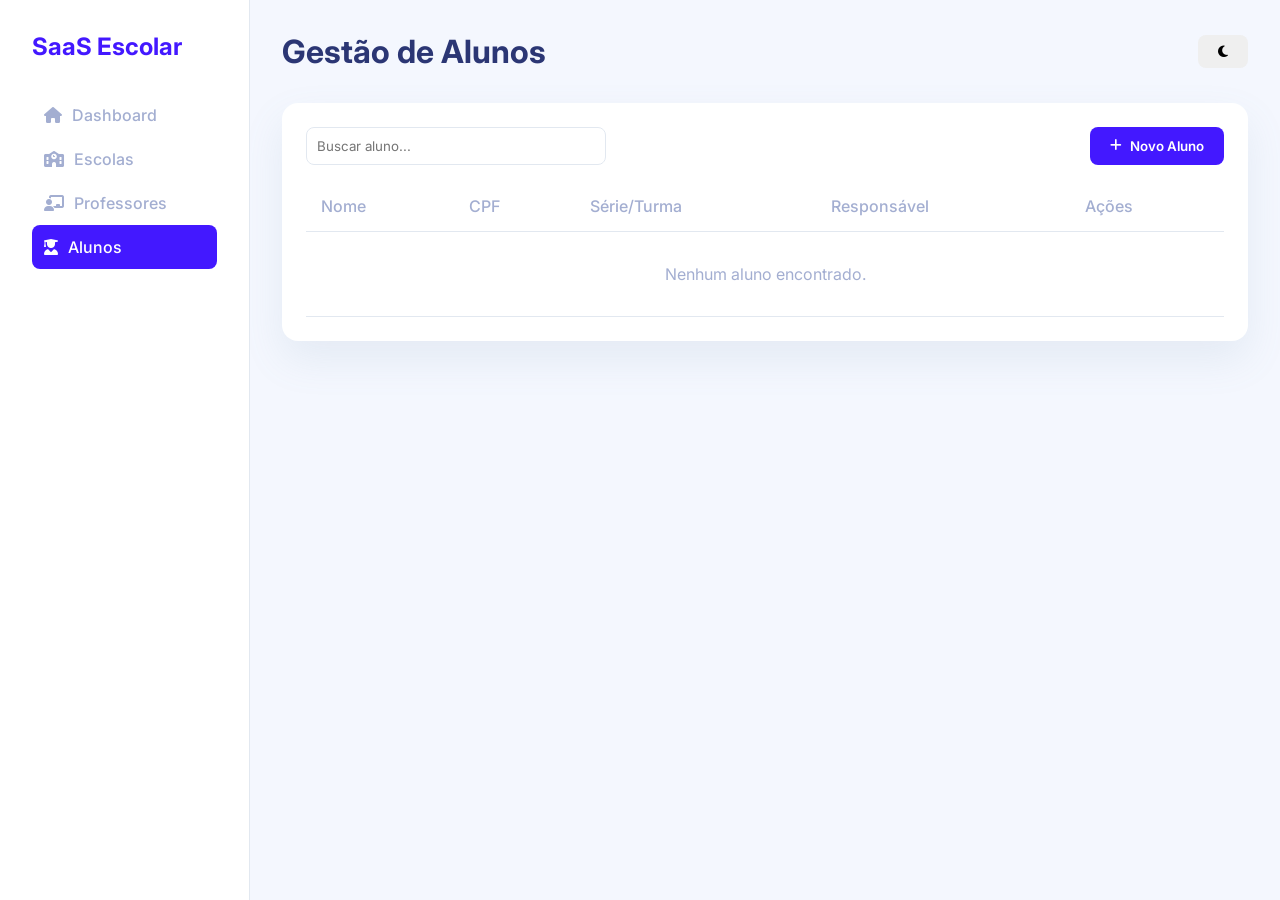
<file: pages/alunos.html>
<!DOCTYPE html>
<html lang="pt-BR">
<head>
    <meta charset="UTF-8">
    <meta name="viewport" content="width=device-width, initial-scale=1.0">
    <title>Alunos - SaaS Escolar</title>
    <link rel="stylesheet" href="../css/style.css">
    <link rel="stylesheet" href="https://cdnjs.cloudflare.com/ajax/libs/font-awesome/6.4.0/css/all.min.css">
</head>
<body>
    <div class="app-container">
        <!-- SIDEBAR -->
        <aside class="sidebar">
            <div class="logo"><h2>SaaS Escolar</h2></div>
            <ul class="nav-links">
                <li><a href="../index.html"><i class="fas fa-home"></i> Dashboard</a></li>
                <li><a href="escola.html"><i class="fas fa-school"></i> Escolas</a></li>
                <li><a href="professores.html"><i class="fas fa-chalkboard-teacher"></i> Professores</a></li>
                <li><a href="alunos.html" class="active"><i class="fas fa-user-graduate"></i> Alunos</a></li>
            </ul>
        </aside>

        <!-- MAIN CONTENT -->
        <main class="main-content">
            <header class="topbar">
                <button id="mobile-menu-btn"><i class="fas fa-bars"></i></button>
                <h1>Gestão de Alunos</h1>
                <button id="theme-toggle" class="btn"><i class="fas fa-moon"></i></button>
            </header>

            <div class="table-container">
                <div style="display: flex; justify-content: space-between; margin-bottom: 15px;">
                    <input type="text" id="busca" class="form-control" placeholder="Buscar aluno..." style="width: 300px;">
                    <button class="btn btn-primary" id="btn-novo"><i class="fas fa-plus"></i> Novo Aluno</button>
                </div>

                <table id="tabela-alunos">
                    <thead>
                        <tr>
                            <th>Nome</th>
                            <th>CPF</th>
                            <th>Série/Turma</th>
                            <th>Responsável</th>
                            <th>Ações</th>
                        </tr>
                    </thead>
                    <tbody>
                        <!-- Linhas geradas pelo JS -->
                    </tbody>
                </table>
            </div>
        </main>
    </div>

    <!-- MODAL CADASTRO/EDIÇÃO -->
    <div class="modal-overlay" id="modal-aluno">
        <div class="modal">
            <h2 id="modal-titulo">Novo Aluno</h2>
            <form id="form-aluno">
                <input type="hidden" id="aluno-id">
                <div class="form-group">
                    <label>Nome Completo</label>
                    <input type="text" id="nome" class="form-control" required>
                </div>
                <div class="form-group">
                    <label>CPF</label>
                    <input type="text" id="cpf" class="form-control" data-mask="cpf" required>
                </div>
                <div class="form-group">
                    <label>Série / Turma</label>
                    <input type="text" id="turma" class="form-control" required>
                </div>
                <div class="form-group">
                    <label>Responsável</label>
                    <input type="text" id="responsavel" class="form-control" required>
                </div>
                <div class="form-actions">
                    <button type="button" class="btn" id="btn-cancelar">Cancelar</button>
                    <button type="submit" class="btn btn-primary">Salvar</button>
                </div>
            </form>
        </div>
    </div>

    <script src="../js/storage.js"></script>
    <script src="../js/app.js"></script>
    <script src="../js/alunos.js"></script>
</body>
</html>
</file>
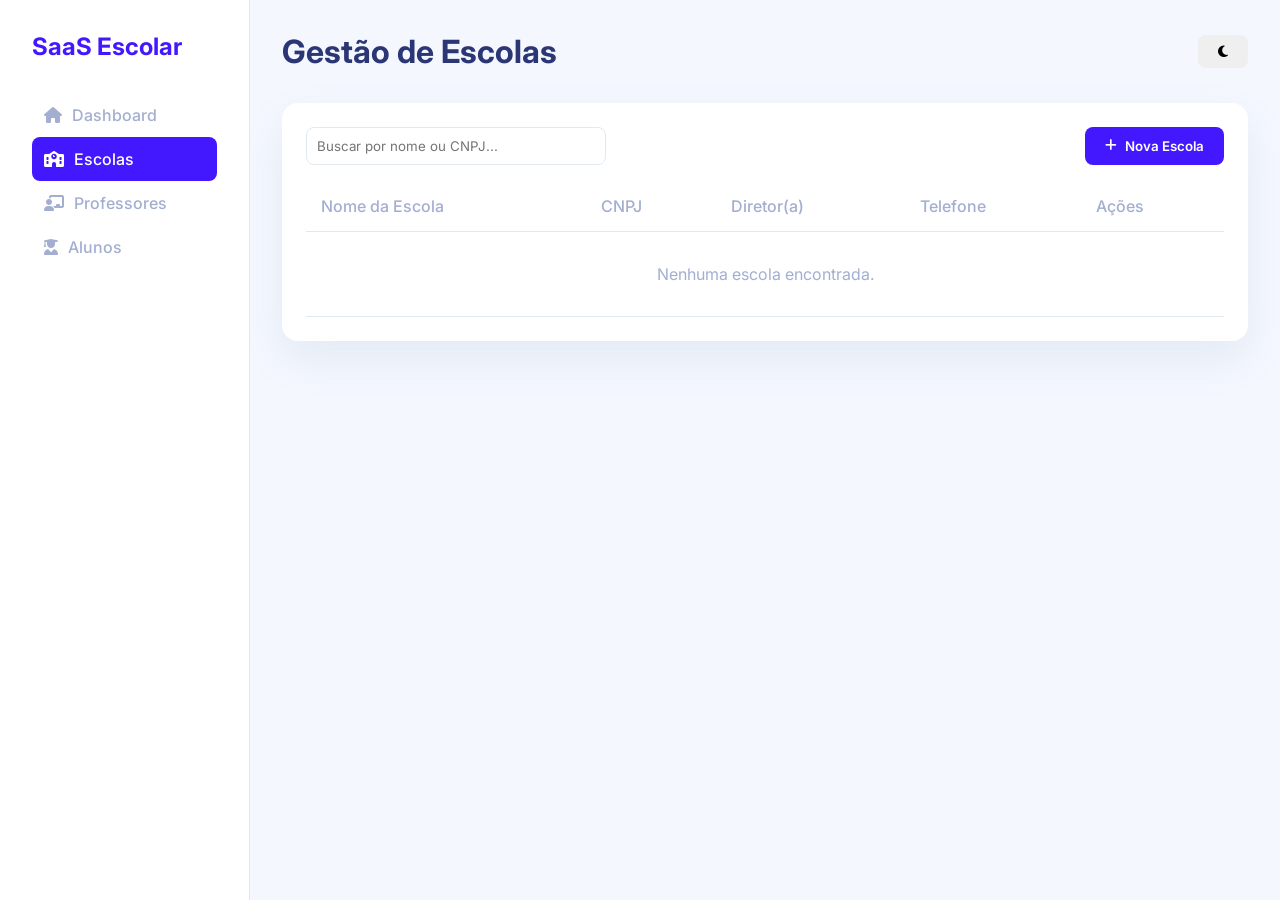
<file: pages/escola.html>
<!DOCTYPE html>
<html lang="pt-BR">
<head>
    <meta charset="UTF-8">
    <meta name="viewport" content="width=device-width, initial-scale=1.0">
    <title>Escolas - SaaS Escolar</title>
    <link rel="stylesheet" href="../css/style.css">
    <link rel="stylesheet" href="https://cdnjs.cloudflare.com/ajax/libs/font-awesome/6.4.0/css/all.min.css">
</head>
<body>
    <div class="app-container">
        <!-- SIDEBAR -->
        <aside class="sidebar">
            <div class="logo"><h2>SaaS Escolar</h2></div>
            <ul class="nav-links">
                <li><a href="../index.html"><i class="fas fa-home"></i> Dashboard</a></li>
                <li><a href="escola.html" class="active"><i class="fas fa-school"></i> Escolas</a></li>
                <li><a href="professores.html"><i class="fas fa-chalkboard-teacher"></i> Professores</a></li>
                <li><a href="alunos.html"><i class="fas fa-user-graduate"></i> Alunos</a></li>
            </ul>
        </aside>

        <!-- MAIN CONTENT -->
        <main class="main-content">
            <header class="topbar">
                <button id="mobile-menu-btn"><i class="fas fa-bars"></i></button>
                <h1>Gestão de Escolas</h1>
                <button id="theme-toggle" class="btn"><i class="fas fa-moon"></i></button>
            </header>

            <div class="table-container">
                <div style="display: flex; justify-content: space-between; margin-bottom: 15px;">
                    <input type="text" id="busca" class="form-control" placeholder="Buscar por nome ou CNPJ..." style="width: 300px;">
                    <button class="btn btn-primary" id="btn-novo"><i class="fas fa-plus"></i> Nova Escola</button>
                </div>

                <table id="tabela-escolas">
                    <thead>
                        <tr>
                            <th>Nome da Escola</th>
                            <th>CNPJ</th>
                            <th>Diretor(a)</th>
                            <th>Telefone</th>
                            <th>Ações</th>
                        </tr>
                    </thead>
                    <tbody>
                        <!-- Linhas geradas pelo JS -->
                    </tbody>
                </table>
            </div>
        </main>
    </div>

    <!-- MODAL CADASTRO/EDIÇÃO -->
    <div class="modal-overlay" id="modal-escola">
        <div class="modal">
            <h2 id="modal-titulo">Nova Escola</h2>
            <form id="form-escola">
                <input type="hidden" id="escola-id">
                <div class="form-group">
                    <label>Nome da Instituição</label>
                    <input type="text" id="nome" class="form-control" required>
                </div>
                <div class="form-group">
                    <label>CNPJ</label>
                    <input type="text" id="cnpj" class="form-control" data-mask="cnpj" required>
                </div>
                <div class="form-group">
                    <label>Diretor(a) Responsável</label>
                    <input type="text" id="diretor" class="form-control" required>
                </div>
                <div class="form-group">
                    <label>Telefone</label>
                    <input type="text" id="telefone" class="form-control" data-mask="telefone" required>
                </div>
                <div class="form-group">
                    <label>Email de Contato</label>
                    <input type="email" id="email" class="form-control" required>
                </div>
                <div class="form-group">
                    <label>Endereço Completo</label>
                    <input type="text" id="endereco" class="form-control" required>
                </div>
                <div class="form-actions">
                    <button type="button" class="btn" id="btn-cancelar">Cancelar</button>
                    <button type="submit" class="btn btn-primary">Salvar</button>
                </div>
            </form>
        </div>
    </div>

    <script src="../js/storage.js"></script>
    <script src="../js/app.js"></script>
    <script src="../js/escola.js"></script>
</body>
</html>
</file>
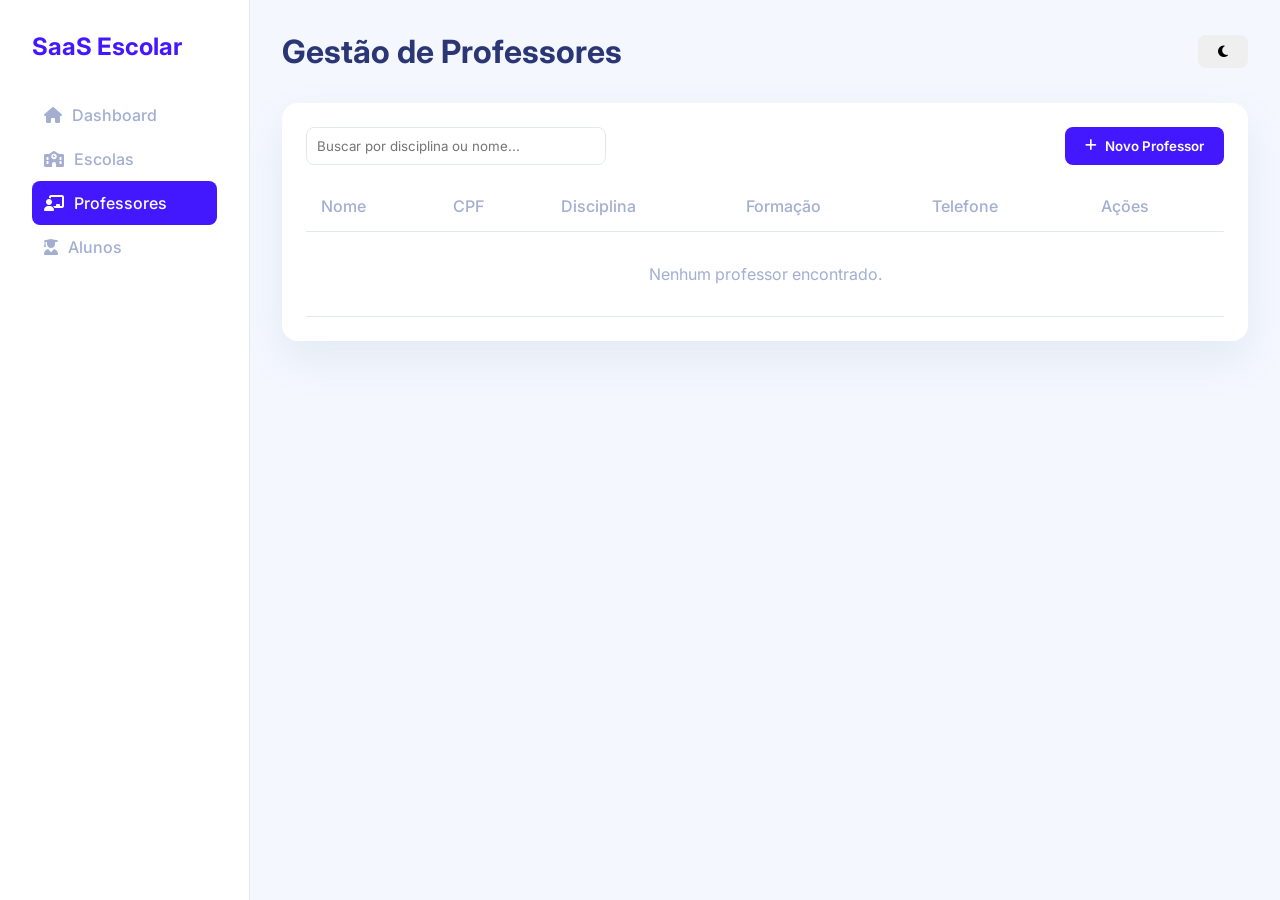
<file: pages/professores.html>
<!DOCTYPE html>
<html lang="pt-BR">
<head>
    <meta charset="UTF-8">
    <meta name="viewport" content="width=device-width, initial-scale=1.0">
    <title>Professores - SaaS Escolar</title>
    <link rel="stylesheet" href="../css/style.css">
    <link rel="stylesheet" href="https://cdnjs.cloudflare.com/ajax/libs/font-awesome/6.4.0/css/all.min.css">
</head>
<body>
    <div class="app-container">
        <!-- SIDEBAR -->
        <aside class="sidebar">
            <div class="logo"><h2>SaaS Escolar</h2></div>
            <ul class="nav-links">
                <li><a href="../index.html"><i class="fas fa-home"></i> Dashboard</a></li>
                <li><a href="escola.html"><i class="fas fa-school"></i> Escolas</a></li>
                <li><a href="professores.html" class="active"><i class="fas fa-chalkboard-teacher"></i> Professores</a></li>
                <li><a href="alunos.html"><i class="fas fa-user-graduate"></i> Alunos</a></li>
            </ul>
        </aside>

        <!-- MAIN CONTENT -->
        <main class="main-content">
            <header class="topbar">
                <button id="mobile-menu-btn"><i class="fas fa-bars"></i></button>
                <h1>Gestão de Professores</h1>
                <button id="theme-toggle" class="btn"><i class="fas fa-moon"></i></button>
            </header>

            <div class="table-container">
                <div style="display: flex; justify-content: space-between; margin-bottom: 15px;">
                    <input type="text" id="busca" class="form-control" placeholder="Buscar por disciplina ou nome..." style="width: 300px;">
                    <button class="btn btn-primary" id="btn-novo"><i class="fas fa-plus"></i> Novo Professor</button>
                </div>

                <table id="tabela-professores">
                    <thead>
                        <tr>
                            <th>Nome</th>
                            <th>CPF</th>
                            <th>Disciplina</th>
                            <th>Formação</th>
                            <th>Telefone</th>
                            <th>Ações</th>
                        </tr>
                    </thead>
                    <tbody>
                        <!-- Linhas geradas pelo JS -->
                    </tbody>
                </table>
            </div>
        </main>
    </div>

    <!-- MODAL CADASTRO/EDIÇÃO -->
    <div class="modal-overlay" id="modal-professor">
        <div class="modal">
            <h2 id="modal-titulo">Novo Professor</h2>
            <form id="form-professor">
                <input type="hidden" id="professor-id">
                
                <div class="form-group">
                    <label>Nome Completo</label>
                    <input type="text" id="nome" class="form-control" required>
                </div>
                
                <div style="display: flex; gap: 10px;">
                    <div class="form-group" style="flex: 1;">
                        <label>CPF</label>
                        <input type="text" id="cpf" class="form-control" data-mask="cpf" required>
                    </div>
                    <div class="form-group" style="flex: 1;">
                        <label>Telefone</label>
                        <input type="text" id="telefone" class="form-control" data-mask="telefone" required>
                    </div>
                </div>

                <div class="form-group">
                    <label>Email Acadêmico</label>
                    <input type="email" id="email" class="form-control" required>
                </div>

                <div style="display: flex; gap: 10px;">
                    <div class="form-group" style="flex: 1;">
                        <label>Disciplina</label>
                        <input type="text" id="disciplina" class="form-control" placeholder="Ex: Matemática" required>
                    </div>
                    <div class="form-group" style="flex: 1;">
                        <label>Formação</label>
                        <input type="text" id="formacao" class="form-control" placeholder="Ex: Licenciatura" required>
                    </div>
                </div>

                <div class="form-actions">
                    <button type="button" class="btn" id="btn-cancelar">Cancelar</button>
                    <button type="submit" class="btn btn-primary">Salvar</button>
                </div>
            </form>
        </div>
    </div>

    <script src="../js/storage.js"></script>
    <script src="../js/app.js"></script>
    <script src="../js/professores.js"></script>
</body>
</html>
</file>
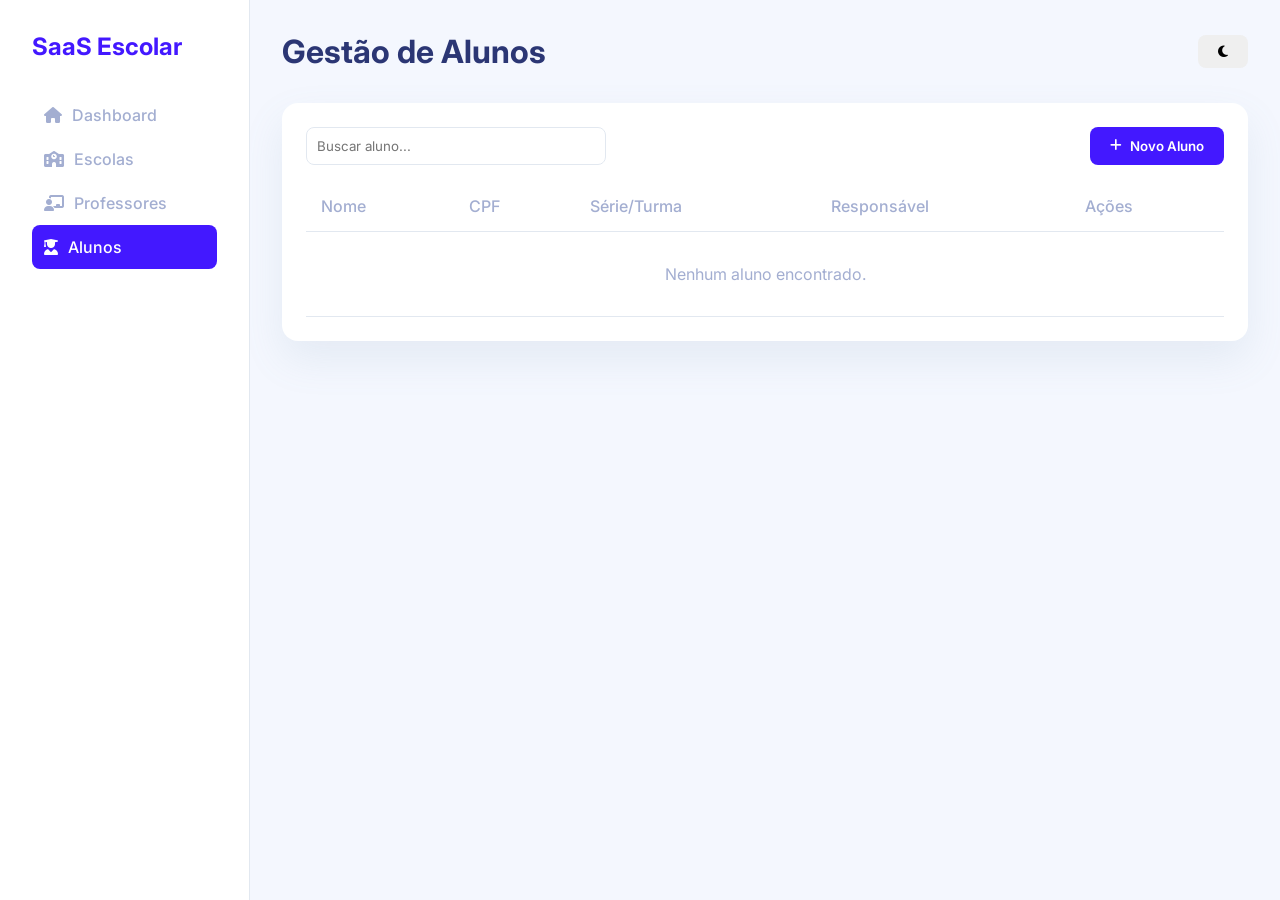
<file: src/pages/alunos.html>
<!DOCTYPE html>
<html lang="pt-BR">
<head>
    <meta charset="UTF-8">
    <meta name="viewport" content="width=device-width, initial-scale=1.0">
    <title>Alunos - SaaS Escolar</title>
    <link rel="stylesheet" href="../css/style.css">
    <link rel="stylesheet" href="https://cdnjs.cloudflare.com/ajax/libs/font-awesome/6.4.0/css/all.min.css">
</head>
<body>
    <div class="app-container">
        <!-- SIDEBAR -->
        <aside class="sidebar">
            <div class="logo"><h2>SaaS Escolar</h2></div>
            <ul class="nav-links">
                <li><a href="../../index.html"><i class="fas fa-home"></i> Dashboard</a></li>
                <li><a href="escola.html"><i class="fas fa-school"></i> Escolas</a></li>
                <li><a href="professores.html"><i class="fas fa-chalkboard-teacher"></i> Professores</a></li>
                <li><a href="alunos.html" class="active"><i class="fas fa-user-graduate"></i> Alunos</a></li>
            </ul>
        </aside>

        <!-- MAIN CONTENT -->
        <main class="main-content">
            <header class="topbar">
                <button id="mobile-menu-btn"><i class="fas fa-bars"></i></button>
                <h1>Gestão de Alunos</h1>
                <button id="theme-toggle" class="btn"><i class="fas fa-moon"></i></button>
            </header>

            <div class="table-container">
                <div style="display: flex; justify-content: space-between; margin-bottom: 15px;">
                    <input type="text" id="busca" class="form-control" placeholder="Buscar aluno..." style="width: 300px;">
                    <button class="btn btn-primary" id="btn-novo"><i class="fas fa-plus"></i> Novo Aluno</button>
                </div>

                <table id="tabela-alunos">
                    <thead>
                        <tr>
                            <th>Nome</th>
                            <th>CPF</th>
                            <th>Série/Turma</th>
                            <th>Responsável</th>
                            <th>Ações</th>
                        </tr>
                    </thead>
                    <tbody>
                        <!-- Linhas geradas pelo JS -->
                    </tbody>
                </table>
            </div>
        </main>
    </div>

    <!-- MODAL CADASTRO/EDIÇÃO -->
    <div class="modal-overlay" id="modal-aluno">
        <div class="modal">
            <h2 id="modal-titulo">Novo Aluno</h2>
            <form id="form-aluno">
                <input type="hidden" id="aluno-id">
                <div class="form-group">
                    <label>Nome Completo</label>
                    <input type="text" id="nome" class="form-control" required>
                </div>
                <div class="form-group">
                    <label>CPF</label>
                    <input type="text" id="cpf" class="form-control" data-mask="cpf" required>
                </div>
                <div class="form-group">
                    <label>Série / Turma</label>
                    <input type="text" id="turma" class="form-control" required>
                </div>
                <div class="form-group">
                    <label>Responsável</label>
                    <input type="text" id="responsavel" class="form-control" required>
                </div>
                <div class="form-actions">
                    <button type="button" class="btn" id="btn-cancelar">Cancelar</button>
                    <button type="submit" class="btn btn-primary">Salvar</button>
                </div>
            </form>
        </div>
    </div>

    <script src="../js/storage.js"></script>
    <script src="../js/app.js"></script>
    <script src="../js/alunos.js"></script>
</body>
</html>
</file>
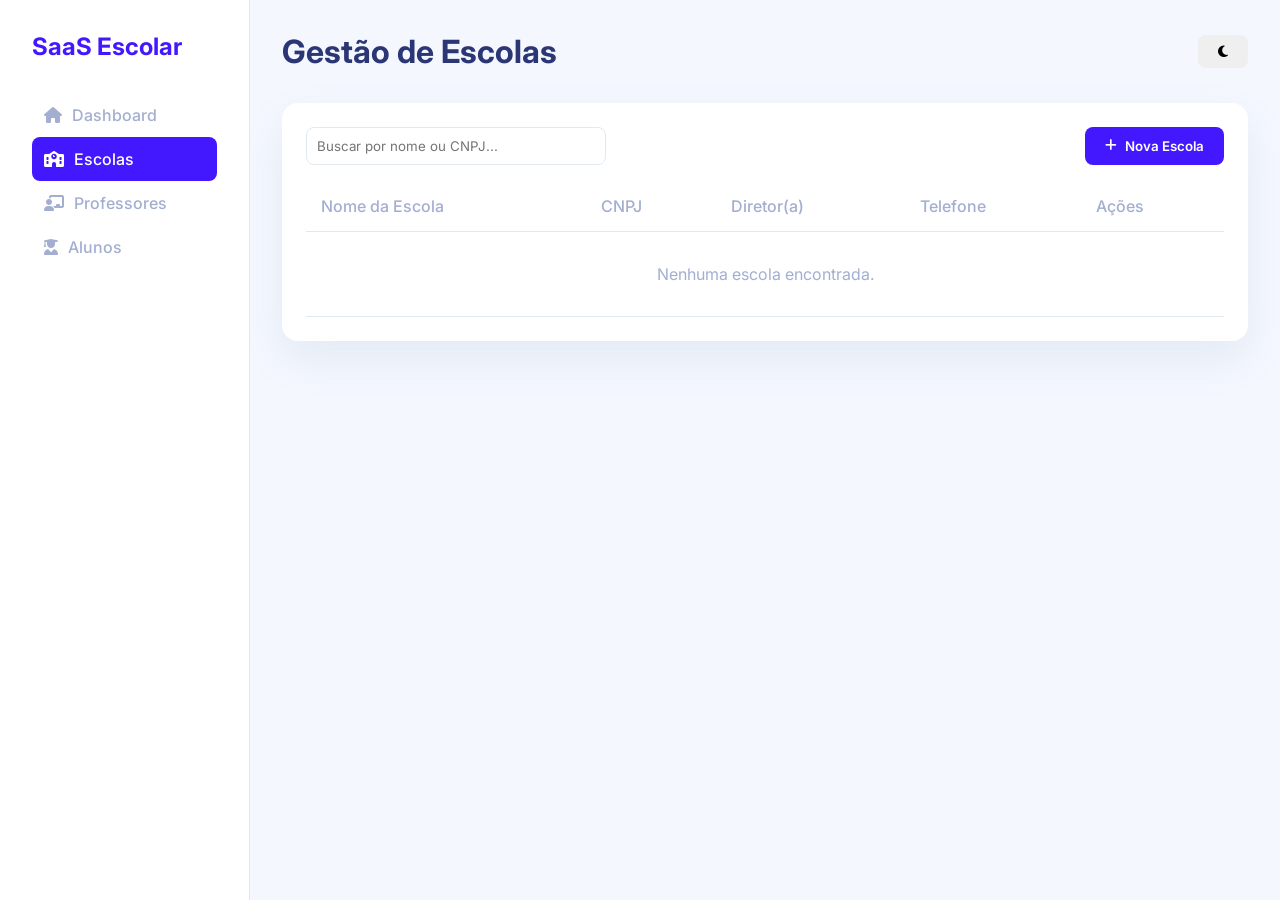
<file: src/pages/escola.html>
<!DOCTYPE html>
<html lang="pt-BR">
<head>
    <meta charset="UTF-8">
    <meta name="viewport" content="width=device-width, initial-scale=1.0">
    <title>Escolas - SaaS Escolar</title>
    <link rel="stylesheet" href="../css/style.css">
    <link rel="stylesheet" href="https://cdnjs.cloudflare.com/ajax/libs/font-awesome/6.4.0/css/all.min.css">
</head>
<body>
    <div class="app-container">
        <!-- SIDEBAR -->
        <aside class="sidebar">
            <div class="logo"><h2>SaaS Escolar</h2></div>
            <ul class="nav-links">
                <li><a href="../../index.html"><i class="fas fa-home"></i> Dashboard</a></li>
                <li><a href="escola.html" class="active"><i class="fas fa-school"></i> Escolas</a></li>
                <li><a href="professores.html"><i class="fas fa-chalkboard-teacher"></i> Professores</a></li>
                <li><a href="alunos.html"><i class="fas fa-user-graduate"></i> Alunos</a></li>
            </ul>
        </aside>

        <!-- MAIN CONTENT -->
        <main class="main-content">
            <header class="topbar">
                <button id="mobile-menu-btn"><i class="fas fa-bars"></i></button>
                <h1>Gestão de Escolas</h1>
                <button id="theme-toggle" class="btn"><i class="fas fa-moon"></i></button>
            </header>

            <div class="table-container">
                <div style="display: flex; justify-content: space-between; margin-bottom: 15px;">
                    <input type="text" id="busca" class="form-control" placeholder="Buscar por nome ou CNPJ..." style="width: 300px;">
                    <button class="btn btn-primary" id="btn-novo"><i class="fas fa-plus"></i> Nova Escola</button>
                </div>

                <table id="tabela-escolas">
                    <thead>
                        <tr>
                            <th>Nome da Escola</th>
                            <th>CNPJ</th>
                            <th>Diretor(a)</th>
                            <th>Telefone</th>
                            <th>Ações</th>
                        </tr>
                    </thead>
                    <tbody>
                        <!-- Linhas geradas pelo JS -->
                    </tbody>
                </table>
            </div>
        </main>
    </div>

    <!-- MODAL CADASTRO/EDIÇÃO -->
    <div class="modal-overlay" id="modal-escola">
        <div class="modal">
            <h2 id="modal-titulo">Nova Escola</h2>
            <form id="form-escola">
                <input type="hidden" id="escola-id">
                <div class="form-group">
                    <label>Nome da Instituição</label>
                    <input type="text" id="nome" class="form-control" required>
                </div>
                <div class="form-group">
                    <label>CNPJ</label>
                    <input type="text" id="cnpj" class="form-control" data-mask="cnpj" required>
                </div>
                <div class="form-group">
                    <label>Diretor(a) Responsável</label>
                    <input type="text" id="diretor" class="form-control" required>
                </div>
                <div class="form-group">
                    <label>Telefone</label>
                    <input type="text" id="telefone" class="form-control" data-mask="telefone" required>
                </div>
                <div class="form-group">
                    <label>Email de Contato</label>
                    <input type="email" id="email" class="form-control" required>
                </div>
                <div class="form-group">
                    <label>Endereço Completo</label>
                    <input type="text" id="endereco" class="form-control" required>
                </div>
                <div class="form-actions">
                    <button type="button" class="btn" id="btn-cancelar">Cancelar</button>
                    <button type="submit" class="btn btn-primary">Salvar</button>
                </div>
            </form>
        </div>
    </div>

    <script src="../js/storage.js"></script>
    <script src="../js/app.js"></script>
    <script src="../js/escola.js"></script>
</body>
</html>
</file>
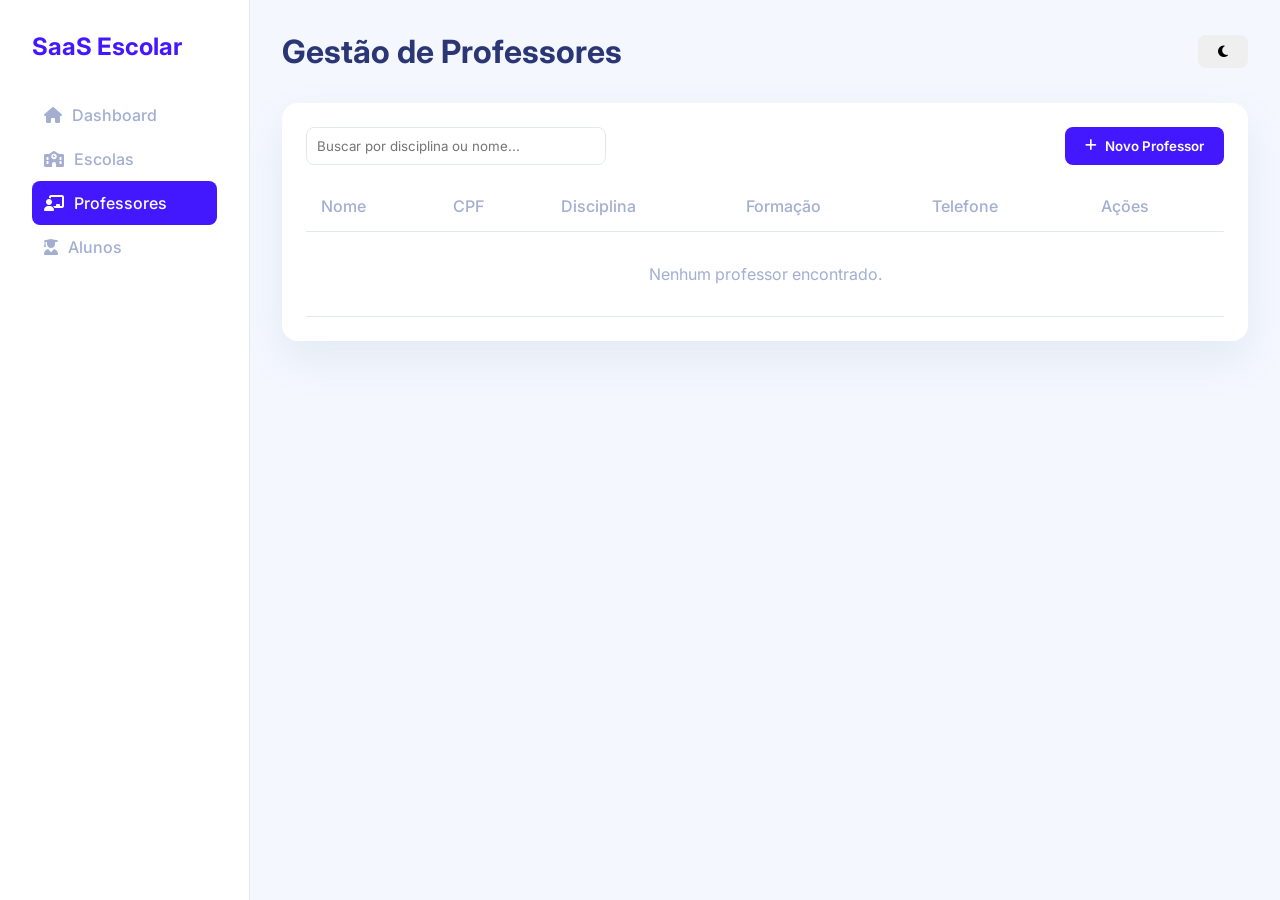
<file: src/pages/professores.html>
<!DOCTYPE html>
<html lang="pt-BR">
<head>
    <meta charset="UTF-8">
    <meta name="viewport" content="width=device-width, initial-scale=1.0">
    <title>Professores - SaaS Escolar</title>
    <link rel="stylesheet" href="../css/style.css">
    <link rel="stylesheet" href="https://cdnjs.cloudflare.com/ajax/libs/font-awesome/6.4.0/css/all.min.css">
</head>
<body>
    <div class="app-container">
        <!-- SIDEBAR -->
        <aside class="sidebar">
            <div class="logo"><h2>SaaS Escolar</h2></div>
            <ul class="nav-links">
                <li><a href="../../index.html"><i class="fas fa-home"></i> Dashboard</a></li>
                <li><a href="escola.html"><i class="fas fa-school"></i> Escolas</a></li>
                <li><a href="professores.html" class="active"><i class="fas fa-chalkboard-teacher"></i> Professores</a></li>
                <li><a href="alunos.html"><i class="fas fa-user-graduate"></i> Alunos</a></li>
            </ul>
        </aside>

        <!-- MAIN CONTENT -->
        <main class="main-content">
            <header class="topbar">
                <button id="mobile-menu-btn"><i class="fas fa-bars"></i></button>
                <h1>Gestão de Professores</h1>
                <button id="theme-toggle" class="btn"><i class="fas fa-moon"></i></button>
            </header>

            <div class="table-container">
                <div style="display: flex; justify-content: space-between; margin-bottom: 15px;">
                    <input type="text" id="busca" class="form-control" placeholder="Buscar por disciplina ou nome..." style="width: 300px;">
                    <button class="btn btn-primary" id="btn-novo"><i class="fas fa-plus"></i> Novo Professor</button>
                </div>

                <table id="tabela-professores">
                    <thead>
                        <tr>
                            <th>Nome</th>
                            <th>CPF</th>
                            <th>Disciplina</th>
                            <th>Formação</th>
                            <th>Telefone</th>
                            <th>Ações</th>
                        </tr>
                    </thead>
                    <tbody>
                        <!-- Linhas geradas pelo JS -->
                    </tbody>
                </table>
            </div>
        </main>
    </div>

    <!-- MODAL CADASTRO/EDIÇÃO -->
    <div class="modal-overlay" id="modal-professor">
        <div class="modal">
            <h2 id="modal-titulo">Novo Professor</h2>
            <form id="form-professor">
                <input type="hidden" id="professor-id">
                
                <div class="form-group">
                    <label>Nome Completo</label>
                    <input type="text" id="nome" class="form-control" required>
                </div>
                
                <div style="display: flex; gap: 10px;">
                    <div class="form-group" style="flex: 1;">
                        <label>CPF</label>
                        <input type="text" id="cpf" class="form-control" data-mask="cpf" required>
                    </div>
                    <div class="form-group" style="flex: 1;">
                        <label>Telefone</label>
                        <input type="text" id="telefone" class="form-control" data-mask="telefone" required>
                    </div>
                </div>

                <div class="form-group">
                    <label>Email Acadêmico</label>
                    <input type="email" id="email" class="form-control" required>
                </div>

                <div style="display: flex; gap: 10px;">
                    <div class="form-group" style="flex: 1;">
                        <label>Disciplina</label>
                        <input type="text" id="disciplina" class="form-control" placeholder="Ex: Matemática" required>
                    </div>
                    <div class="form-group" style="flex: 1;">
                        <label>Formação</label>
                        <input type="text" id="formacao" class="form-control" placeholder="Ex: Licenciatura" required>
                    </div>
                </div>

                <div class="form-actions">
                    <button type="button" class="btn" id="btn-cancelar">Cancelar</button>
                    <button type="submit" class="btn btn-primary">Salvar</button>
                </div>
            </form>
        </div>
    </div>

    <script src="../js/storage.js"></script>
    <script src="../js/app.js"></script>
    <script src="../js/professores.js"></script>
</body>
</html>
</file>
<file: css/style.css>
@import url('https://fonts.googleapis.com/css2?family=Inter:wght@300;400;500;600;700&display=swap');

:root {
    --bg-color: #f4f7fe;
    --sidebar-bg: #ffffff;
    --text-main: #2b3674;
    --text-muted: #a3aed1;
    --primary: #4318ff;
    --primary-hover: #3311db;
    --danger: #ee5d50;
    --card-bg: #ffffff;
    --border-color: #e2e8f0;
    --shadow: 0px 18px 40px rgba(112, 144, 176, 0.12);
}

.dark-theme {
    --bg-color: #0b1437;
    --sidebar-bg: #111c44;
    --text-main: #ffffff;
    --text-muted: #a3aed1;
    --primary: #7551ff;
    --card-bg: #111c44;
    --border-color: #1b254b;
    --shadow: 0px 18px 40px rgba(0, 0, 0, 0.4);
}

* {
    margin: 0;
    padding: 0;
    box-sizing: border-box;
    font-family: 'Inter', sans-serif;
}

body {
    background-color: var(--bg-color);
    color: var(--text-main);
    transition: 0.3s;
}

/* Layout Grid */
.app-container {
    display: grid;
    grid-template-columns: 250px 1fr;
    min-height: 100vh;
}

/* Sidebar */
.sidebar {
    background: var(--sidebar-bg);
    padding: 2rem;
    border-right: 1px solid var(--border-color);
}

.logo h2 {
    color: var(--primary);
    margin-bottom: 2rem;
    font-weight: 700;
}

.nav-links {
    list-style: none;
}

.nav-links li a {
    display: flex;
    align-items: center;
    gap: 10px;
    padding: 12px;
    color: var(--text-muted);
    text-decoration: none;
    border-radius: 8px;
    transition: 0.3s;
    font-weight: 500;
}

.nav-links li a:hover,
.nav-links li a.active {
    background: var(--primary);
    color: white;
}

/* Main Content */
.main-content {
    padding: 2rem;
    overflow-y: auto;
}

.topbar {
    display: flex;
    justify-content: space-between;
    align-items: center;
    margin-bottom: 2rem;
}

.btn {
    padding: 10px 20px;
    border: none;
    border-radius: 8px;
    cursor: pointer;
    font-weight: 600;
    transition: 0.2s;
    display: inline-flex;
    align-items: center;
    gap: 8px;
}

.btn-primary {
    background: var(--primary);
    color: white;
}

.btn-primary:hover {
    background: var(--primary-hover);
}

.btn-danger {
    background: var(--danger);
    color: white;
}

/* Dashboard Cards */
.stats-grid {
    display: grid;
    grid-template-columns: repeat(auto-fit, minmax(220px, 1fr));
    gap: 1.5rem;
    margin-bottom: 2rem;
}

.stat-card {
    background: var(--card-bg);
    padding: 1.5rem;
    border-radius: 16px;
    box-shadow: var(--shadow);
    display: flex;
    flex-direction: column;
    gap: 10px;
}

.stat-card h3 {
    color: var(--text-muted);
    font-size: 0.9rem;
}

.stat-card h2 {
    font-size: 2rem;
    color: var(--text-main);
}

/* Tables */
.table-container {
    background: var(--card-bg);
    padding: 1.5rem;
    border-radius: 16px;
    box-shadow: var(--shadow);
    overflow-x: auto;
}

table {
    width: 100%;
    border-collapse: collapse;
    margin-top: 1rem;
}

th,
td {
    padding: 15px;
    text-align: left;
    border-bottom: 1px solid var(--border-color);
}

th {
    color: var(--text-muted);
    font-weight: 500;
}

td {
    color: var(--text-main);
}

.empty-state {
    text-align: center;
    padding: 2rem;
    color: var(--text-muted);
}

/* Modals */
.modal-overlay {
    position: fixed;
    top: 0;
    left: 0;
    width: 100%;
    height: 100%;
    background: rgba(0, 0, 0, 0.5);
    display: flex;
    justify-content: center;
    align-items: center;
    opacity: 0;
    pointer-events: none;
    transition: 0.3s;
}

.modal-overlay.active {
    opacity: 1;
    pointer-events: all;
}

.modal {
    background: var(--card-bg);
    padding: 2rem;
    border-radius: 16px;
    width: 100%;
    max-width: 500px;
    box-shadow: var(--shadow);
}

.form-group {
    margin-bottom: 1rem;
}

.form-group label {
    display: block;
    margin-bottom: 5px;
    color: var(--text-main);
    font-size: 0.9rem;
}

.form-control {
    width: 100%;
    padding: 10px;
    border: 1px solid var(--border-color);
    border-radius: 8px;
    background: transparent;
    color: var(--text-main);
}

.form-actions {
    display: flex;
    justify-content: flex-end;
    gap: 10px;
    margin-top: 1.5rem;
}

/* Toasts */
#toast-container {
    position: fixed;
    bottom: 20px;
    right: 20px;
    z-index: 9999;
    display: flex;
    flex-direction: column;
    gap: 10px;
}

.toast {
    background: var(--card-bg);
    color: var(--text-main);
    padding: 15px 25px;
    border-radius: 8px;
    box-shadow: var(--shadow);
    border-left: 5px solid var(--primary);
    transform: translateX(120%);
    transition: 0.3s;
}

.toast.show {
    transform: translateX(0);
}

.toast-error {
    border-left-color: var(--danger);
}

/* Responsividade */
#mobile-menu-btn {
    display: none;
    background: transparent;
    border: none;
    font-size: 1.5rem;
    color: var(--text-main);
    cursor: pointer;
}

@media (max-width: 768px) {
    .app-container {
        grid-template-columns: 1fr;
    }

    .sidebar {
        position: fixed;
        left: -250px;
        height: 100vh;
        z-index: 1000;
        transition: 0.3s;
    }

    .sidebar.active {
        left: 0;
    }

    #mobile-menu-btn {
        display: block;
    }
}
</file>
<file: src/css/style.css>
@import url('https://fonts.googleapis.com/css2?family=Inter:wght@300;400;500;600;700&display=swap');

:root {
    --bg-color: #f4f7fe;
    --sidebar-bg: #ffffff;
    --text-main: #2b3674;
    --text-muted: #a3aed1;
    --primary: #4318ff;
    --primary-hover: #3311db;
    --danger: #ee5d50;
    --card-bg: #ffffff;
    --border-color: #e2e8f0;
    --shadow: 0px 18px 40px rgba(112, 144, 176, 0.12);
}

.dark-theme {
    --bg-color: #0b1437;
    --sidebar-bg: #111c44;
    --text-main: #ffffff;
    --text-muted: #a3aed1;
    --primary: #7551ff;
    --card-bg: #111c44;
    --border-color: #1b254b;
    --shadow: 0px 18px 40px rgba(0, 0, 0, 0.4);
}

* {
    margin: 0;
    padding: 0;
    box-sizing: border-box;
    font-family: 'Inter', sans-serif;
}

body {
    background-color: var(--bg-color);
    color: var(--text-main);
    transition: 0.3s;
}

/* Layout Grid */
.app-container {
    display: grid;
    grid-template-columns: 250px 1fr;
    min-height: 100vh;
}

/* Sidebar */
.sidebar {
    background: var(--sidebar-bg);
    padding: 2rem;
    border-right: 1px solid var(--border-color);
}

.logo h2 {
    color: var(--primary);
    margin-bottom: 2rem;
    font-weight: 700;
}

.nav-links {
    list-style: none;
}

.nav-links li a {
    display: flex;
    align-items: center;
    gap: 10px;
    padding: 12px;
    color: var(--text-muted);
    text-decoration: none;
    border-radius: 8px;
    transition: 0.3s;
    font-weight: 500;
}

.nav-links li a:hover,
.nav-links li a.active {
    background: var(--primary);
    color: white;
}

/* Main Content */
.main-content {
    padding: 2rem;
    overflow-y: auto;
}

.topbar {
    display: flex;
    justify-content: space-between;
    align-items: center;
    margin-bottom: 2rem;
}

.btn {
    padding: 10px 20px;
    border: none;
    border-radius: 8px;
    cursor: pointer;
    font-weight: 600;
    transition: 0.2s;
    display: inline-flex;
    align-items: center;
    gap: 8px;
}

.btn-primary {
    background: var(--primary);
    color: white;
}

.btn-primary:hover {
    background: var(--primary-hover);
}

.btn-danger {
    background: var(--danger);
    color: white;
}

/* Dashboard Cards */
.stats-grid {
    display: grid;
    grid-template-columns: repeat(auto-fit, minmax(220px, 1fr));
    gap: 1.5rem;
    margin-bottom: 2rem;
}

.stat-card {
    background: var(--card-bg);
    padding: 1.5rem;
    border-radius: 16px;
    box-shadow: var(--shadow);
    display: flex;
    flex-direction: column;
    gap: 10px;
}

.stat-card h3 {
    color: var(--text-muted);
    font-size: 0.9rem;
}

.stat-card h2 {
    font-size: 2rem;
    color: var(--text-main);
}

/* Tables */
.table-container {
    background: var(--card-bg);
    padding: 1.5rem;
    border-radius: 16px;
    box-shadow: var(--shadow);
    overflow-x: auto;
}

table {
    width: 100%;
    border-collapse: collapse;
    margin-top: 1rem;
}

th,
td {
    padding: 15px;
    text-align: left;
    border-bottom: 1px solid var(--border-color);
}

th {
    color: var(--text-muted);
    font-weight: 500;
}

td {
    color: var(--text-main);
}

.empty-state {
    text-align: center;
    padding: 2rem;
    color: var(--text-muted);
}

/* Modals */
.modal-overlay {
    position: fixed;
    top: 0;
    left: 0;
    width: 100%;
    height: 100%;
    background: rgba(0, 0, 0, 0.5);
    display: flex;
    justify-content: center;
    align-items: center;
    opacity: 0;
    pointer-events: none;
    transition: 0.3s;
}

.modal-overlay.active {
    opacity: 1;
    pointer-events: all;
}

.modal {
    background: var(--card-bg);
    padding: 2rem;
    border-radius: 16px;
    width: 100%;
    max-width: 500px;
    box-shadow: var(--shadow);
}

.form-group {
    margin-bottom: 1rem;
}

.form-group label {
    display: block;
    margin-bottom: 5px;
    color: var(--text-main);
    font-size: 0.9rem;
}

.form-control {
    width: 100%;
    padding: 10px;
    border: 1px solid var(--border-color);
    border-radius: 8px;
    background: transparent;
    color: var(--text-main);
}

.form-actions {
    display: flex;
    justify-content: flex-end;
    gap: 10px;
    margin-top: 1.5rem;
}

/* Toasts */
#toast-container {
    position: fixed;
    bottom: 20px;
    right: 20px;
    z-index: 9999;
    display: flex;
    flex-direction: column;
    gap: 10px;
}

.toast {
    background: var(--card-bg);
    color: var(--text-main);
    padding: 15px 25px;
    border-radius: 8px;
    box-shadow: var(--shadow);
    border-left: 5px solid var(--primary);
    transform: translateX(120%);
    transition: 0.3s;
}

.toast.show {
    transform: translateX(0);
}

.toast-error {
    border-left-color: var(--danger);
}

/* Responsividade */
#mobile-menu-btn {
    display: none;
    background: transparent;
    border: none;
    font-size: 1.5rem;
    color: var(--text-main);
    cursor: pointer;
}

@media (max-width: 768px) {
    .app-container {
        grid-template-columns: 1fr;
    }

    .sidebar {
        position: fixed;
        left: -250px;
        height: 100vh;
        z-index: 1000;
        transition: 0.3s;
    }

    .sidebar.active {
        left: 0;
    }

    #mobile-menu-btn {
        display: block;
    }
}
</file>
